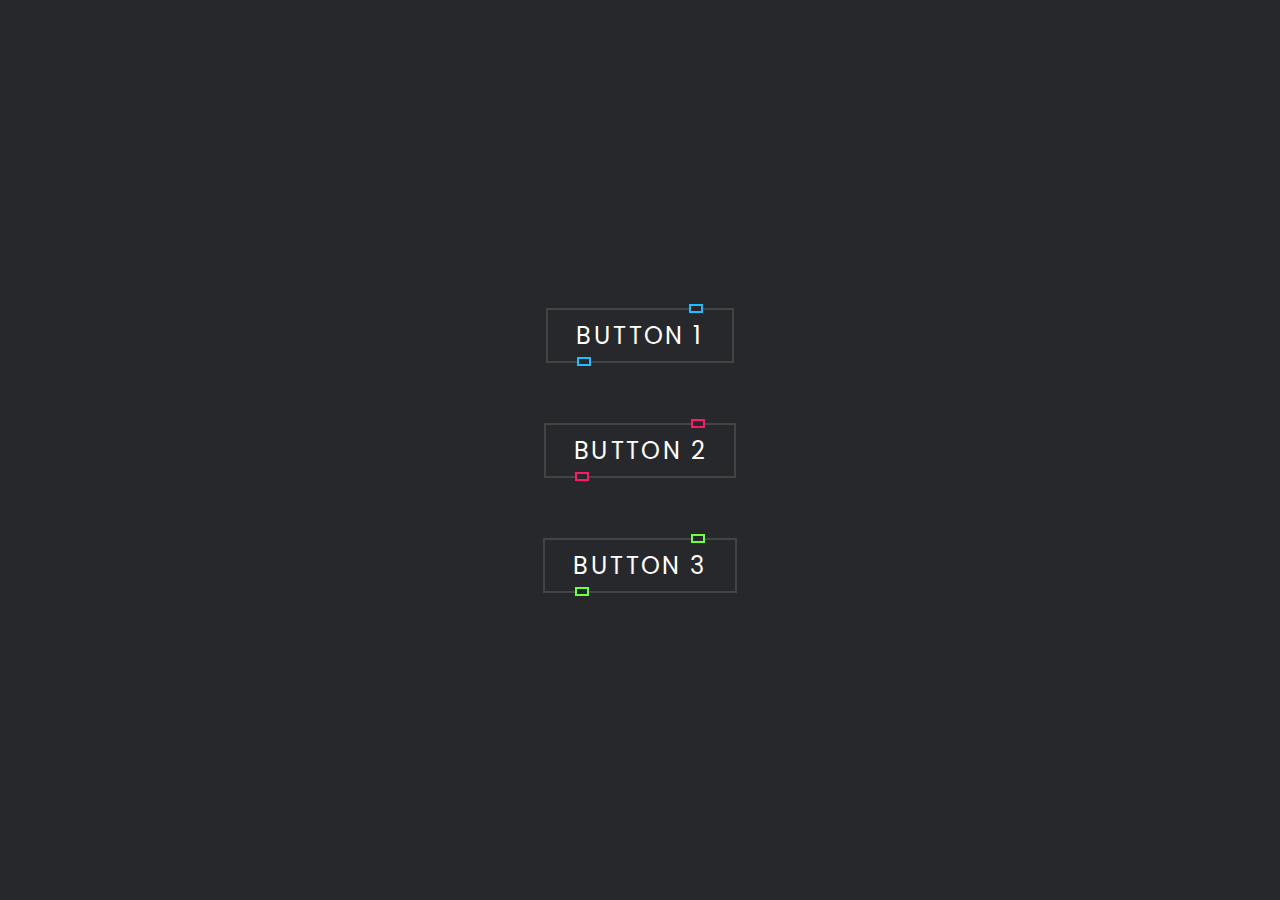
<file: index.html>
<!DOCTYPE html>
<html lang="en">

<head>
    <meta charset="UTF-8">
    <meta http-equiv="X-UA-Compatible" content="IE=edge">
    <meta name="viewport" content="width=device-width, initial-scale=1.0">
    <title>Modern Buttons</title>
    <link rel="stylesheet" href="style.css">
</head>

<body>
    <a href="#" style="--clr: #1ebfff;">
        <span>
            Button 1
        </span>
        <i></i>
    </a>
    <a href="#" style="--clr: #ff1867;">
        <span>
            Button 2
        </span>
        <i></i>
    </a>
    <a href="#" style="--clr: #6eff3e;">
        <span>
            Button 3
        </span>
        <i></i>
    </a>
</body>

</html>
</file>
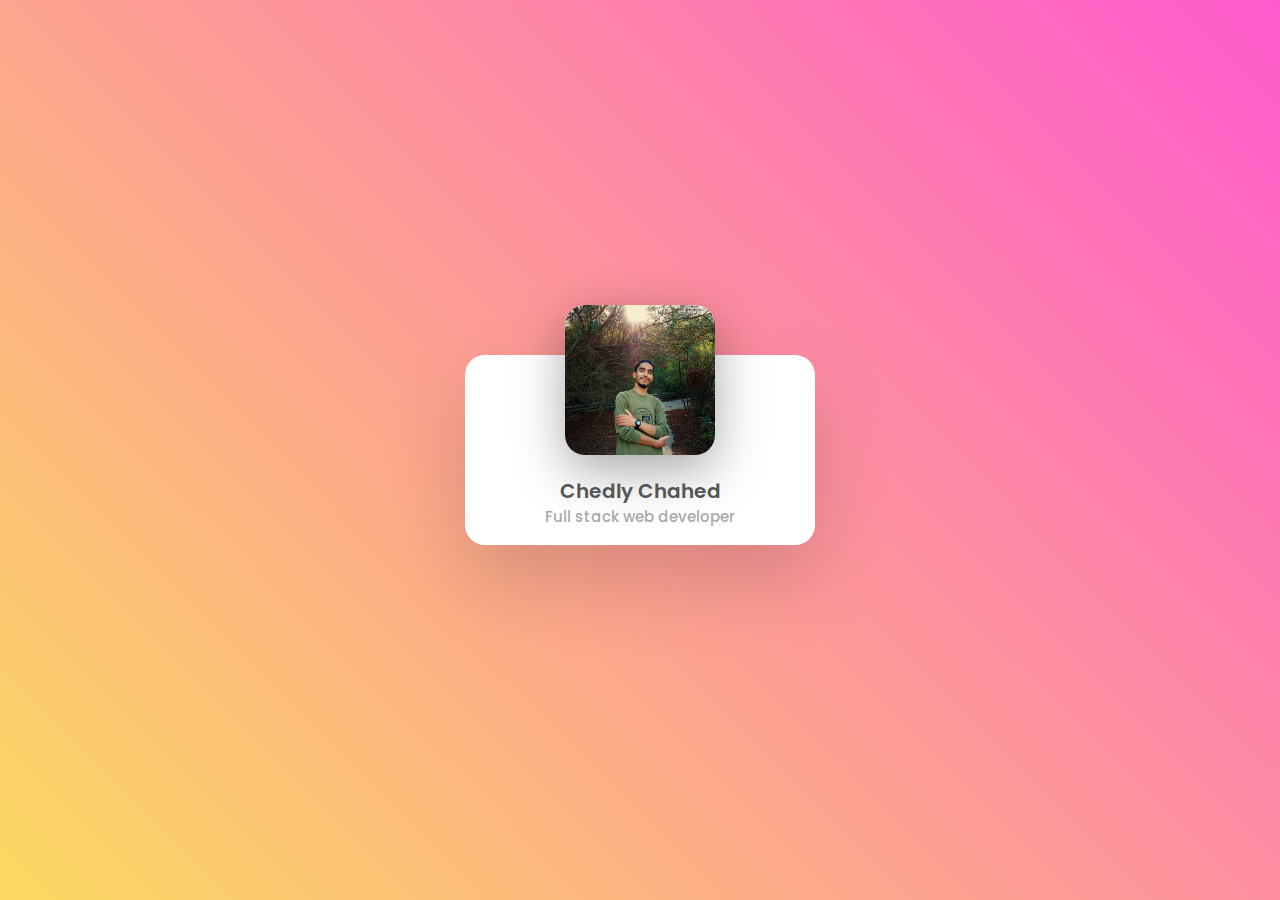
<file: card/indexCard.html>
<!DOCTYPE html>
<html lang="en">

<head>
    <meta charset="UTF-8">
    <meta http-equiv="X-UA-Compatible" content="IE=edge">
    <meta name="viewport" content="width=device-width, initial-scale=1.0">
    <title>Card</title>
    <link rel="stylesheet" href="styleCard.css">
</head>

<body>
    <div class="card">
        <div class="imgBx">
            <img src="ooooo.jpg" alt="">
        </div>
        <div class="content">
            <div class="details">
                <h2>
                    Chedly Chahed <br>
                    <span>
                        Full stack web developer
                    </span>
                </h2>
                <div class="data">
                    <h3>
                        500 <br>
                        <span>
                            Posts
                        </span>
                    </h3>
                    <h3>
                        600 <br>
                        <span>
                            Followers
                        </span>
                    </h3>
                    <h3>
                        700 <br>
                        <span>
                            Following
                        </span>
                    </h3>
                </div>
                <div class="actionBtn">
                    <button>Follow</button>
                    <button>Message</button>
                </div>
            </div>
        </div>
    </div>
</body>

</html>
</file>
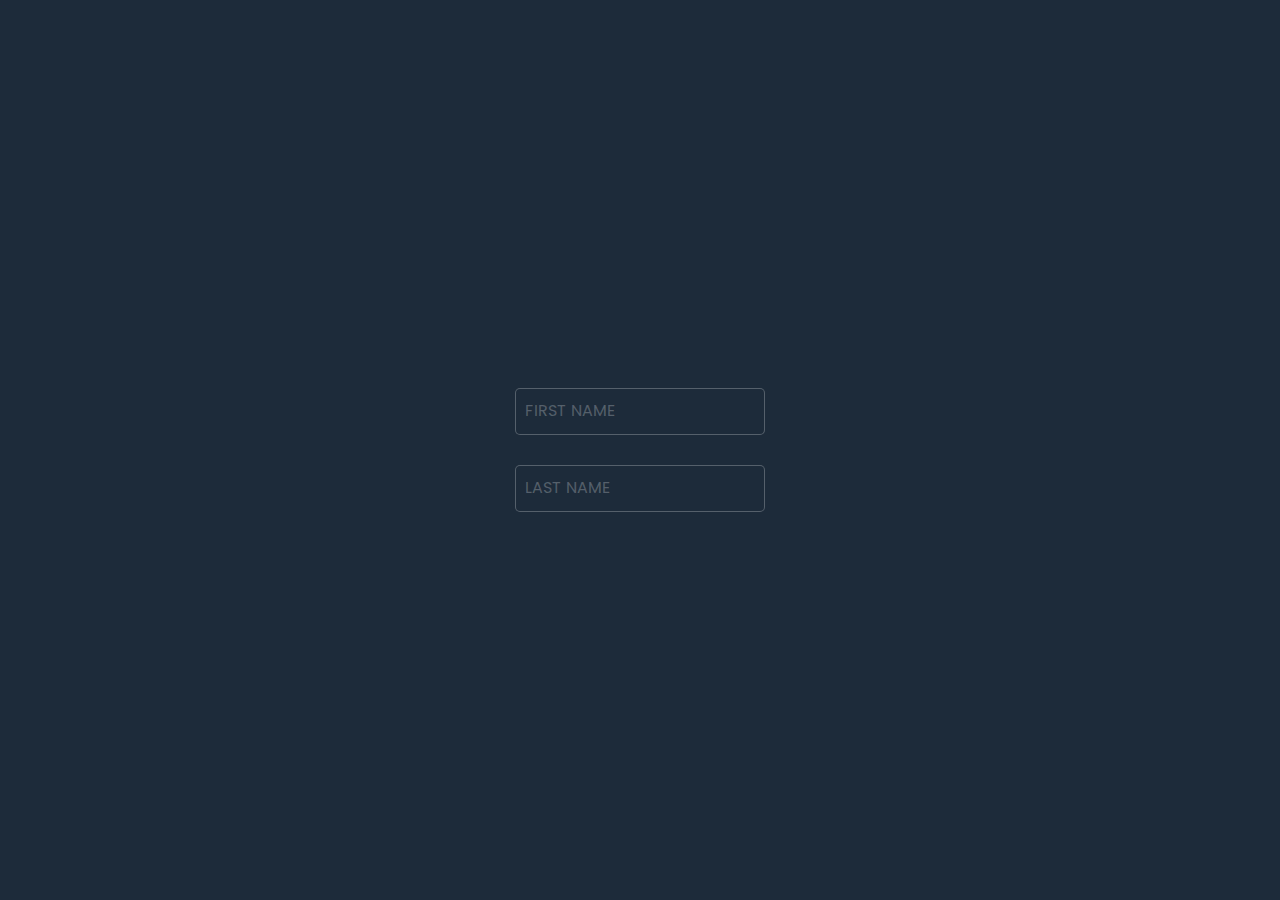
<file: input/index2.html>
<!DOCTYPE html>
<html lang="en">

<head>
    <meta charset="UTF-8">
    <meta http-equiv="X-UA-Compatible" content="IE=edge">
    <meta name="viewport" content="width=device-width, initial-scale=1.0">
    <title>Input</title>
    <link rel="stylesheet" href="style2.css">
</head>

<body>
    <div class="inputBox">
        <input type="text" required>
        <span>First Name</span>
    </div>
    <div class="inputBox">
        <input type="text" required>
        <span>Last Name</span>
    </div>
</body>

</html>
</file>
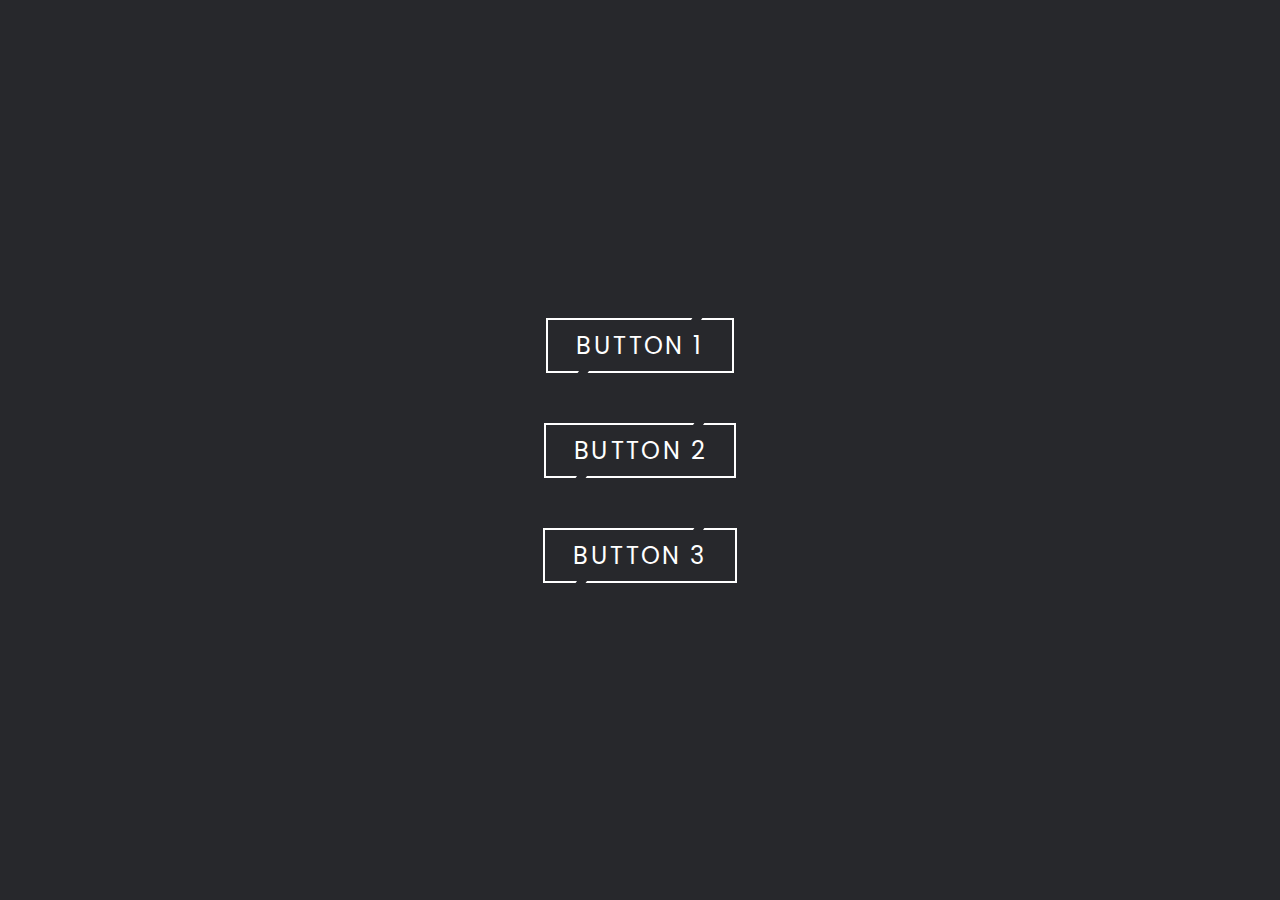
<file: Buttons/buttons2/indexB2.html>
<!DOCTYPE html>
<html lang="en">

<head>
    <meta charset="UTF-8">
    <meta http-equiv="X-UA-Compatible" content="IE=edge">
    <meta name="viewport" content="width=device-width, initial-scale=1.0">
    <title>Button B2s</title>
    <link rel="stylesheet" href="styleB2.css">
</head>

<body>
    <a href="#" style="--clr: #1ebfff;">
        <span>Button 1</span>
        <i></i>
    </a>
    <a href="#" style="--clr: #ff1867;">
        <span>
            Button 2
        </span>
        <i></i>
    </a>
    <a href="#" style="--clr: #6eff3e;">
        <span>
            Button 3
        </span>
        <i></i>
    </a>
</body>

</html>
</file>
<file: style.css>
@import url('http://fonts.googleapis.com/css?family=Poppins:wght@300,400,500,600,700,800,900&display=swap');

*{
    margin: 0;
    padding: 0;
    box-sizing: border-box;
    font-family: 'Poppins',sans-serif;
}

body{
    display: flex;
    justify-content: center;
    align-items: center;
    min-height: 100vh;
    background:#27282c;
    flex-direction: column;
    gap: 60px;
}

a{
    position: relative;
    background:#444;
    color: #fff;
    text-decoration: none;
    text-transform: uppercase;
    font-size: 1.5em;
    letter-spacing:.1em;
    padding:10px 30px;
    transition: .5s;
}

a:hover{
    letter-spacing:.25em;
    background: var(--clr);
    box-shadow:0 0 35px var(--clr) ;
    color: var(--clr);
}

a::before{
    content: '';
    position: absolute;
    inset: 2px; 
    background: #27282c;
}

a span{
    position: relative;
    z-index:1 ;
}

a i{
    position: absolute;
    inset: 0;
    display: block;
}

a i::before{
    content:'';
    position: absolute;
    top: -3.5px;
    left: 80%;
    width: 10px;
    height: 5px;
    border: 2px solid var(--clr);
    background: #27282c;
    transform: translateX(-50%);
    transition: .5s;
}

a:hover i::before{
    width: 20px;
    left: 20%;

}

a i::after{
    content:'';
    position: absolute;
    bottom: -3.5px;
    left: 20%;
    width: 10px;
    height: 5px;
    border: 2px solid var(--clr);
    background: #27282c;
    transform: translateX(-50%);
    transition: .5s;
}

a:hover i::after{
    width: 20px;
    left: 80%;
    
}
</file>
<file: card/styleCard.css>
@import url('http://fonts.googleapis.com/css?family=Poppins:wght@300,400,500,600,700,800,900&display=swap');

*{
    margin: 0;
    padding: 0;
    box-sizing: border-box;
    font-family: 'Poppins',sans-serif;
}

body{
    display: flex;
    justify-content: center;
    align-items: center;
    min-height: 100vh;
    background:linear-gradient(45deg,#FBDA61,#FF5ACD);
    
}

.card{
    position: relative;
    width: 350px;
    height: 190px;
    /* height: 450px; */
    background: #fff;
    border-radius: 20px;
    box-shadow: 0  35px 80px rgba(0,0,0,0.15);
    transition: .5s;
}
.card:hover{
    height: 450px;
}
.imgBx{
    position: absolute;
    
    left: 50%;
    top: -50px;
    width: 150px ;
    height: 150px ;
    transform: translateX(-50%);
    background: #fff;
    border-radius: 20px;
    box-shadow: 0 15px 50px rgba(0,0,0,0.35);
    overflow: hidden;
    transition: .5s;
}
.card:hover .imgBx{
    
    width: 250px ;
    height: 250px ;
}
.imgBx img {
    position: absolute;
    top: 0;
    left: 0;
    width: 100%;
    height: 100%;
    object-fit: cover;
}

.card .content{
    position: absolute;
    width: 100%;
    height: 100%;
    display: flex;
    justify-content: center;
    align-items: flex-end;
    overflow: hidden;
}

.card .content .details{
    padding: 40px;
    text-align: center;
    width: 100%;
    transition: .5s;
    transform:translateY(150px);
}
.card:hover .content .details{
    transform:translateY(0px);

}
.card .content .details h2{
    font-size: 1.25em;
    font-weight: 600;
    color: #555;
    line-height: 1.2em;
}

.card .content .details h2 span{
    font-size: .75em;
    font-weight: 500;
    opacity: .5;
}

.card .content .details .data{
    display: flex;
    justify-content: space-between;
    margin: 20px 0;
}
.card .content .details .data h3{
    font-size: 1em;
    color: #555;
    line-height: 1.2em;
    font-weight: 600;
}

.card .content .details .data h3 span{
    font-size: .85em;
    font-weight: 400;
    opacity: .5;
}

.card .content .details .actionBtn{
    display: flex;
    justify-content: space-between;
    /* gap: 20px; */
}

.card .content .details .actionBtn button{
    padding: 10px 30px;
    border-radius: 5px;
    border: none;
    outline: none;
    font-size: 1em;
    font-weight: 500;
    background:#FF5F95;
    color:#fff;
    cursor: pointer;
}
.card .content .details .actionBtn button:nth-child(2){
    border: 1px solid #999;
    color: #999;
    background: #fff;
}
</file>
<file: input/style2.css>
@import url('http://fonts.googleapis.com/css?family=Poppins:wght@300,400,500,600,700,800,900&display=swap');

*{
    margin: 0;
    padding: 0;
    box-sizing: border-box;
    font-family: 'Poppins',sans-serif;
}
body{
    display: flex;
    justify-content: center;
    align-items: center;
    min-height: 100vh;
    background:#1D2B3A;
    flex-direction: column;
    gap: 30px;
}
.inputBox{
    position: relative;
    width: 250px;
}

.inputBox input{
    width: 100%;
    padding: 10px;
    border: 1px solid rgba(255,255,255,0.25);
    background:#1D2B3A;
    border-radius: 5px;
    outline: none;
    color: #fff;
    font-size: 1em;
    transition: .5s;
}
.inputBox span{
    position: absolute;
    left: 0;
    padding: 10px;
    pointer-events: none;
    color: rgba(255,255,255,0.25);
    text-transform: uppercase;
    transition: .5s;
}

.inputBox input:valid ~ span,
.inputBox input:focus ~ span{
    color:#00DFC4;
    font-size: .65em;
    padding: 0 10px;
    background:#1D2B3A;
    border-left: 1px solid #00DFC4;
    border-right: 1px solid #00DFC4;
    letter-spacing: .2em;
    transform:translateX(10px) translateY(-7px);
}


.inputBox:nth-child(2) input:valid ~ span,
.inputBox:nth-child(2) input:focus ~ span{
    background: #00DFC4;
    color: #1D2B3A;
    border-radius: 2px;
}

.inputBox input:valid ,
.inputBox input:focus {
    border: 1px solid #00DFC4;

}
</file>
<file: Buttons/buttons2/styleB2.css>
@import url('http://fonts.googleapis.com/css?family=Poppins:wght@300,400,500,600,700,800,900&display=swap');

*{
    margin: 0;
    padding: 0;
    box-sizing: border-box;
    font-family: 'Poppins',sans-serif;
}

body{
    display: flex;
    justify-content: center;
    align-items: center;
    min-height: 100vh;
    background:#27282c;
    flex-direction: column;
    gap: 50px;
}

a{
    position: relative;
    /* background:#444; */
    background:#fff;
    color: #fff;
    text-decoration: none;
    text-transform: uppercase;
    font-size: 1.5em;
    letter-spacing:.1em;
    font-weight: 400;
    padding:10px 30px;
    transition: .5s;
}

a:hover{
    letter-spacing:.25em;
    background: var(--clr);
    color: var(--clr);
    box-shadow:0 0 35px var(--clr) ;
    color: var(--clr);
}

a::before{
    content: '';
    position: absolute;
    inset: 2px; 
    background: #27282c;
}

a span{
    position: relative;
    z-index:1 ;
}

a i{
    position: absolute;
    inset: 0;
    display: block;
}

a i::before{
    content:'';
    position: absolute;
    top: 0;
    left: 80%;
    width: 10px;
    height: 4px; 
    /* border: 2px solid var(--clr); */
    background: #27282c;
    transform: translateX(-50%) skewX(325deg);
    transition: .5s;
}

a:hover i::before{
    width: 20px;
    left: 20%;

}

a i::after{
    content:'';
    position: absolute;
    bottom: 0;
    left: 20%;
    width: 10px;
    height: 4px; 
    /* border: 2px solid var(--clr); */
    background: #27282c;
    transform: translateX(-50%) skewX(325deg);
    transition: .5s;
}

a:hover i::after{
    width: 20px;
    left: 80%;

}
</file>
